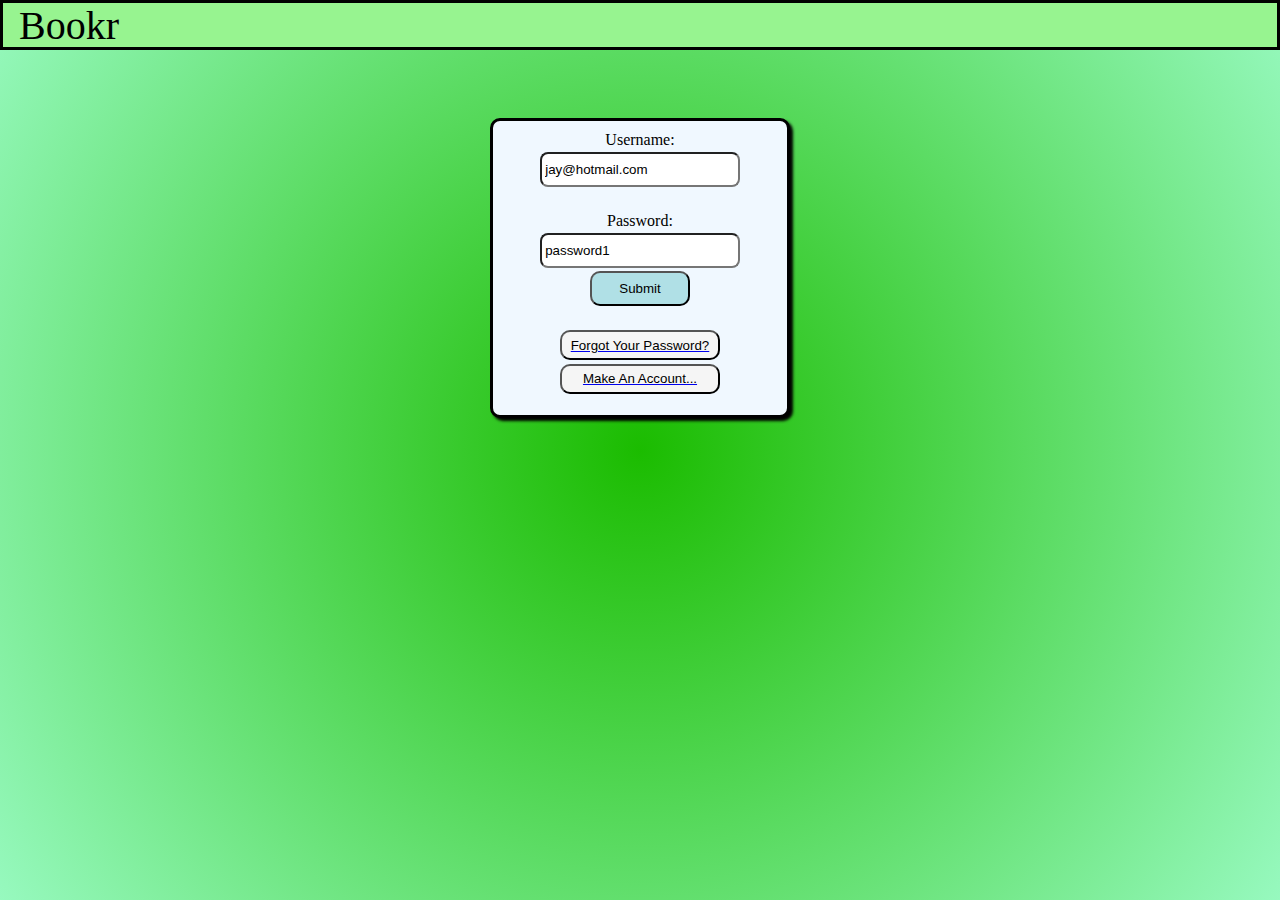
<file: index.html>
<!DOCTYPE html>
<html lang="en">
  <head>
    <meta charset="UTF-8" />
    <meta http-equiv="X-UA-Compatible" content="IE=edge" />
    <meta name="viewport" content="width=device-width, initial-scale=1.0" />
    <link rel="stylesheet" type="text/css" href="styles.css" />
    <title>Bookr | Login</title>
  </head>
  <body>
    <div class="cardContainer">
      <div class="toolbar">
        <span class="logo">Bookr</span>
      </div>
      <br /><br />
      <form id="form">
        <label className="username">Username:</label>
        <input
          value="jay@hotmail.com"
          type="text"
          id="username"
          className="nameEntry"
        />
        <br />
        <label className="password">Password:</label>
        <input
          value="password1"
          type="text"
          id="passwordEntry"
          className="passEntry"
        />
        <button type="button" id="button">Submit</button><br />
        <a href="./newPassword/newPassword.html">
          <button type="button" id="forgotPass">Forgot Your Password?</button>
        </a>
        <a href="./newAccount/newAccount.html">
          <button id="newUser" type="button">Make An Account...</button>
        </a>
      </form>
    </div>
    <script src="index.js"></script>
  </body>
</html>
</file>
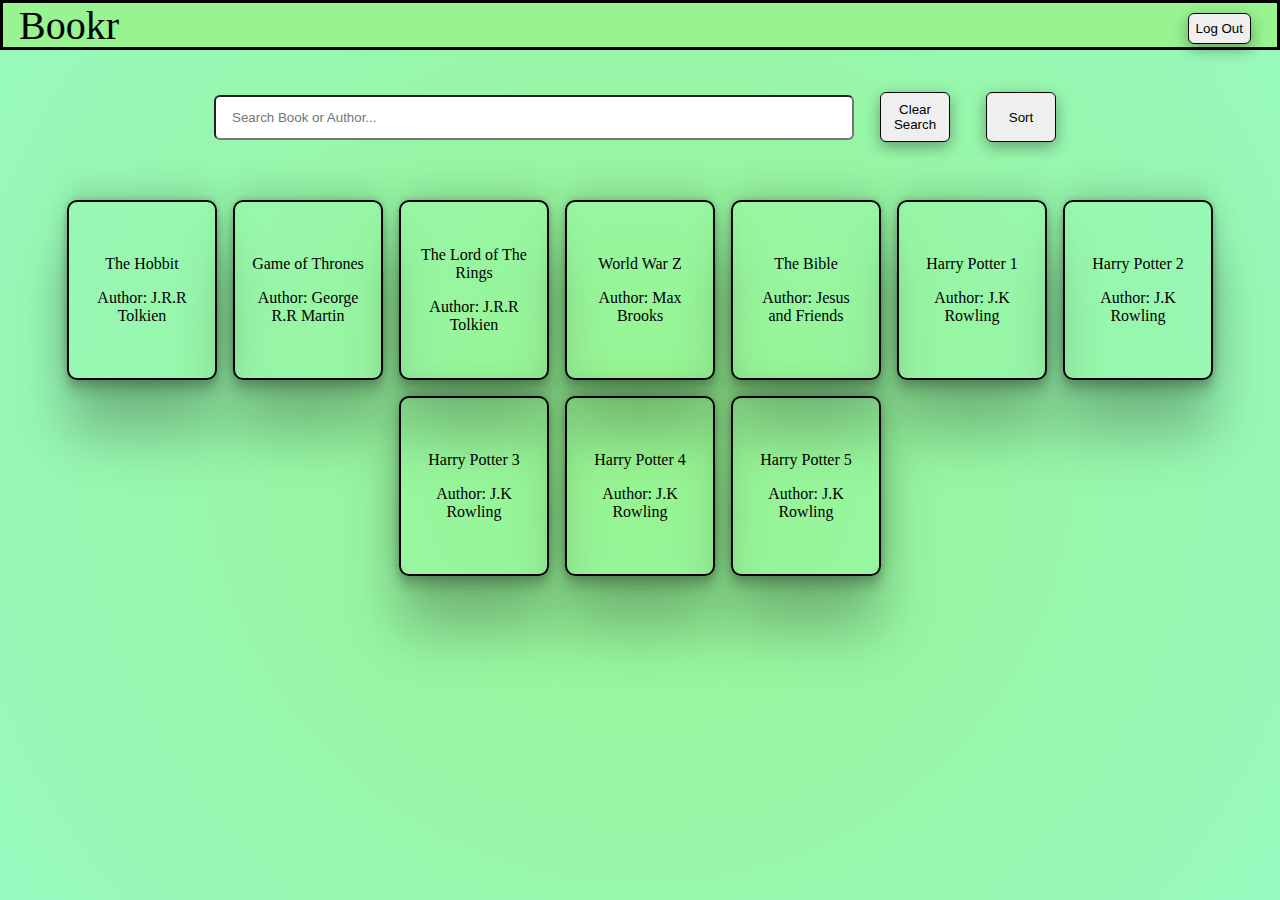
<file: library/library.html>
<!DOCTYPE html>
<html lang="en">
  <head>
    <meta charset="UTF-8" />
    <meta http-equiv="X-UA-Compatible" content="IE=edge" />
    <meta name="viewport" content="width=device-width, initial-scale=1.0" />
    <link rel="stylesheet" type="text/css" href="library.css" />
    <title>Bookr | Library</title>
  </head>
  <body>
    
    <div class="pageContainer">
      <div class="toolbar">
        <span class="logo">Bookr</span>
        <a href="../index.html">
            <button type="button" class="logoutButton">Log Out</button>
        </a>
        </div>
      <div class="searchContainer">
        <input class="searchBar" placeholder="Search Book or Author..."></input>
          <button class="clearSearch">Clear Search</button>
          <button class="sort">Sort</button>
        
      </div>
      <div class="searchResults"></div>
    </div>
    <script src="library.js"></script>
  </body>
</html>
</file>
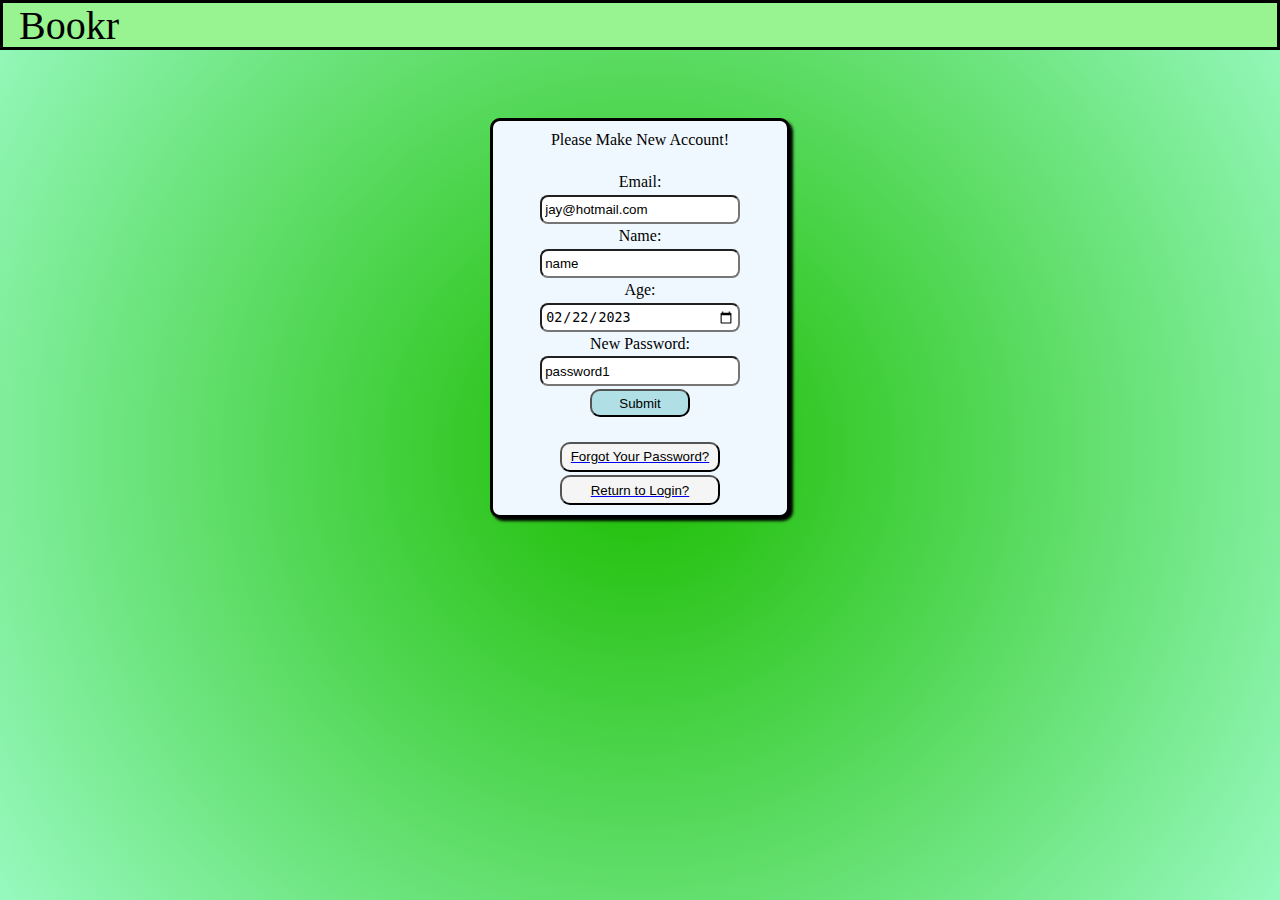
<file: newAccount/newAccount.html>
<!DOCTYPE html>
<html lang="en">
  <head>
    <meta charset="UTF-8" />
    <meta http-equiv="X-UA-Compatible" content="IE=edge" />
    <meta name="viewport" content="width=device-width, initial-scale=1.0" />
    <link rel="stylesheet" type="text/css" href="newAccount.css" />
    <title>Bookr | New Account</title>
  </head>
  <body>
    <div class="accountContainer">
      <div class="toolbar">
        <span class="logo">Bookr</span>
      </div>
      <br /><br />
      <form id="form">
        <label className="accountUsername">Please Make New Account!<br /></label
        ><br />
        <label className="accountName">Email:</label>
        <input
          value="jay@hotmail.com"
          type="text"
          id="accountEmail"
          className="emailEntry"
        />
        <label className="accountName">Name:</label>
        <input
          value="name"
          type="text"
          id="accountName"
          className="nameEntry"
        />
        <label className="accountAge">Age:</label>
        <input
          value="2023-02-22"
          type="date"
          id="accountAge"
          className="passEntry"
        />
        <label className="passwordEntry">New Password:</label>
        <input
          value="password1"
          type="text"
          id="newPassword"
          className="ageEntry"
        />
        <button type="submit" id="button">Submit</button><br />

        <a href="/newPassword/newPassword.html"
          ><button type="button" id="forgotPass">
            Forgot Your Password?
          </button></a
        >
        <a href="/index.html">
          <button type="button" id="returnLogin">Return to Login?</button>
        </a>
      </form>
    </div>
    <script src="newAccount.js"></script>
  </body>
</html>
</file>
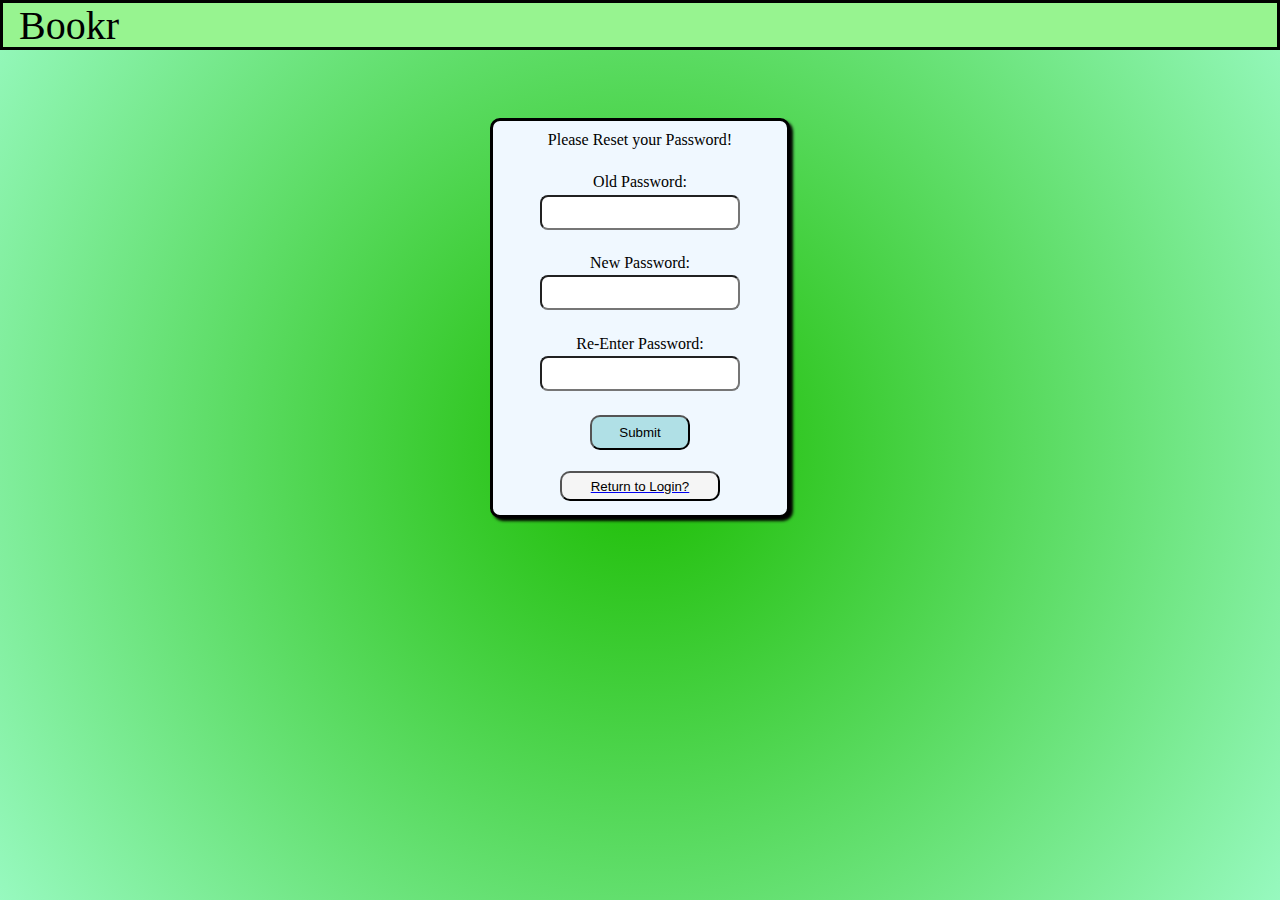
<file: newPassword/newPassword.html>
<!DOCTYPE html>
<html lang="en">
  <head>
    <meta charset="UTF-8" />
    <meta http-equiv="X-UA-Compatible" content="IE=edge" />
    <meta name="viewport" content="width=device-width, initial-scale=1.0" />
    <link rel="stylesheet" type="text/css" href="newPassword.css" />
    <title>Bookr | Forgot Password?</title>
  </head>
  <body>
    <div class="passwordCardContainer">
      <div class="toolbar">
        <span class="logo">Bookr</span>
      </div>
      <br /><br />
      <form id="form">
        <label className="accountUsername"
          >Please Reset your Password!<br /></label
        ><br />
        <label className="oldPassword">Old Password:</label>
        <input value="" type="text" id="oldPass" className="nameEntry" />
        <br />
        <label className="password">New Password:</label>
        <input type="text" id="newPass" className="passEntry" />
        <br />
        <label className="">Re-Enter Password:</label>
        <input value="" type="text" id="enterPass" className="passEntry" />
        <br />
        <a> <button type="button" id="button">Submit</button><br /> </a>
        <a href="/index.html">
          <button type="button" id="returnLogin">Return to Login?</button>
        </a>
      </form>
    </div>
    <script src="newPassword.js"></script>
  </body>
</html>
</file>
<file: styles.css>
.cardContainer {
  background: radial-gradient(circle, #1bbc00, #97f9bf);
  display: flex;
  flex-direction: column;
  /* justify-content: center; */
  align-items: center;
  width: 100%;
  min-height: 100vh;
  display: flex;
  flex-direction: column;
  gap: 1rem;
}

* {
  padding: 0;
  margin: 0;
  box-sizing: border-box;
}

.toolbar {
  width: 100%;
  background-color: #97f490;
  height: 50px;
  display: flex;
  justify-content: space-between;
  align-items: center;
  padding: 0 1rem;
  border: 3px solid black;
  font-size: 40px;
}

#form {
  background-color: aliceblue;
  display: flex;
  flex-direction: column;
  justify-content: baseline;
  align-items: center;
  border-radius: 10px;
  box-shadow: 3px 3px 3px black;
  border: 3px solid black;
  width: 300px;
  height: 300px;
  padding: 10px 10px 10px 10px;
  gap: 0.2rem;
}
/* Entry Fields */
#username {
  height: 35px;
  width: 200px;
  border-radius: 8px;
  padding: 3px;
  padding: 0.2rem;
}

#passwordEntry {
  height: 35px;
  width: 200px;
  border-radius: 8px;
  padding: 0.2rem;
}
/* buttons */
#button {
  background: powderblue;
  display: flex;
  align-items: center;
  justify-content: center;
  height: 35px;
  width: 100px;
  border-radius: 10px;
}

#forgotPass {
  background: whitesmoke;
  display: flex;
  align-items: center;
  justify-content: center;
  height: 30px;
  width: 160px;
  border-radius: 10px;
}

#newUser {
  background: whitesmoke;
  display: flex;
  align-items: center;
  justify-content: center;
  height: 30px;
  width: 160px;
  border-radius: 10px;
}
#enterPass {
  height: 20px;
  width: 200px;
  border-radius: 8px;
}
#returnLogin {
  background: whitesmoke;
  display: flex;
  align-items: center;
  justify-content: center;
  height: 30px;
  width: 160px;
  border-radius: 10px;
}
/* pop up profile page */
#profile-page {
  background-color: aliceblue;
  display: flex;
  flex-direction: column;
  justify-content: space-evenly;
  align-items: flex-start;
  border-radius: 10px;
  box-shadow: 3px 3px 3px black;
  border: 3px solid black;
  width: 250px;
  height: 250px;
  padding: 10px 10px 10px 10px;
  visibility: hidden;
}

.profile-items {
  display: flex;
  flex-direction: row;
  justify-content: flex-start;
  align-items: start;
  padding: 30px;
  width: 200px;
  font-size: 18px;
}
/* Styles for future pages */
/* #forgotPass {
  display: flex;
  flex-direction: row;
  align-items: center;
}*/

#accountContainer {
  display: flex;
  flex-direction: column;
  justify-content: center;
  align-items: center;
}
</file>
<file: library/library.css>
body {
  background: radial-gradient(circle, #97f490, #97f9bf);
  display: flex;
  flex-direction: column;
  justify-content: center;
  align-items: center;
}

* {
  padding: 0;
  margin: 0;
  box-sizing: border-box;
}

.pageContainer {
  width: 100%;
  min-height: 100vh;
  display: flex;
  flex-direction: column;
  gap: 1rem;
}

.toolbar {
  width: 100%;
  background-color: #97f490;
  height: 50px;
  display: flex;
  justify-content: space-between;
  align-items: center;
  padding: 0 1rem;
  border: 3px solid black;
  font-size: 40px;
}

.searchContainer {
  padding: 1rem;
  display: flex;
  justify-content: center;
  align-items: center;
  gap: 1rem;
}

.logoutButton {
  padding: 7px;
  margin: 10px;
  border: 1px solid black;
  border-radius: 6px;
  box-shadow: rgba(0, 0, 0, 0.35) 0px 5px 15px;
  cursor: pointer;
}

.searchResults {
  display: flex;
  justify-content: center;
  align-items: center;
  gap: 1rem;
  flex-wrap: wrap;
  padding: 1rem;
}

.resultItem {
  display: flex;
  flex-direction: column;
  justify-content: center;
  align-items: center;
  text-align: center;
  gap: 1rem;
  padding: 1rem;
  border-radius: 10px;
  box-shadow: rgba(0, 0, 0, 0.25) 0px 54px 55px,
    rgba(0, 0, 0, 0.12) 0px -12px 30px, rgba(0, 0, 0, 0.12) 0px 4px 6px,
    rgba(0, 0, 0, 0.17) 0px 12px 13px, rgba(0, 0, 0, 0.09) 0px -3px 5px;
  width: 150px;
  height: 180px;
  border: 2px solid black;
  background-color: linear-gradient(to top right, green, white);
}

.resultItem:hover {
  scale: 1.5;
  background-color: #1abc9c;
  box-shadow: rgba(0, 0, 0, 0.25) 0px 54px 55px,
    rgba(0, 0, 0, 0.12) 0px -12px 30px, rgba(0, 0, 0, 0.12) 0px 4px 6px,
    rgba(0, 0, 0, 0.17) 0px 12px 13px, rgba(0, 0, 0, 0.09) 0px -3px 5px;
}

.searchBar {
  width: 50vw;
  height: 5vh;
  border-radius: 6px;
  padding: 1rem;
}

.clearSearch {
  width: 70px;
  height: 50px;
  padding: 7px;
  margin: 10px;
  border: 1px solid black;
  border-radius: 6px;
  box-shadow: rgba(0, 0, 0, 0.35) 0px 5px 15px;
}

.sort {
  width: 70px;
  height: 50px;
  padding: 7px;
  margin: 10px;
  border: 1px solid black;
  border-radius: 6px;
  box-shadow: rgba(0, 0, 0, 0.35) 0px 5px 15px;
}
</file>
<file: newAccount/newAccount.css>
.accountContainer {
  background: radial-gradient(circle, #1bbc00, #97f9bf);
  display: flex;
  flex-direction: column;
  /* justify-content: center; */
  align-items: center;
  width: 100%;
  min-height: 100vh;
  display: flex;
  flex-direction: column;
  gap: 1rem;
}

* {
  padding: 0;
  margin: 0;
  box-sizing: border-box;
}

.toolbar {
  width: 100%;
  background-color: #97f490;
  height: 50px;
  display: flex;
  justify-content: space-between;
  align-items: center;
  padding: 0 1rem;
  border: 3px solid black;
  font-size: 40px;
}

#form {
  background-color: aliceblue;
  display: flex;
  flex-direction: column;
  justify-content: baseline;
  align-items: center;
  border-radius: 10px;
  box-shadow: 3px 3px 3px black;
  border: 3px solid black;
  width: 300px;
  height: 400px;
  padding: 10px 10px 10px 10px;
  gap: 0.2rem;
}

#accountEmail {
  height: 35px;
  width: 200px;
  border-radius: 8px;
  padding: 3px;
  padding: 0.2rem;
}

#accountName {
  height: 35px;
  width: 200px;
  border-radius: 8px;
  padding: 3px;
  padding: 0.2rem;
}

#accountAge {
  height: 35px;
  width: 200px;
  border-radius: 8px;
  padding: 3px;
  padding: 0.2rem;
}

#newPassword {
  height: 35px;
  width: 200px;
  border-radius: 8px;
  padding: 0.2rem;
  gap: 0.2rem;
}
/* buttons */
#button {
  background: powderblue;
  display: flex;
  align-items: center;
  justify-content: center;
  height: 35px;
  width: 100px;
  border-radius: 10px;
}

#forgotPass {
  background: whitesmoke;
  display: flex;
  align-items: center;
  justify-content: center;
  height: 30px;
  width: 160px;
  border-radius: 10px;
}

#newUser {
  background: whitesmoke;
  display: flex;
  align-items: center;
  justify-content: center;
  height: 30px;
  width: 160px;
  border-radius: 10px;
}
#enterPass {
  height: 20px;
  width: 200px;
  border-radius: 8px;
}
#returnLogin {
  background: whitesmoke;
  display: flex;
  align-items: center;
  justify-content: center;
  height: 30px;
  width: 160px;
  border-radius: 10px;
}
/* pop up profile page */
#profile-page {
  background-color: aliceblue;
  display: flex;
  flex-direction: column;
  justify-content: space-evenly;
  align-items: flex-start;
  border-radius: 10px;
  box-shadow: 3px 3px 3px black;
  border: 3px solid black;
  width: 250px;
  height: 250px;
  padding: 10px 10px 10px 10px;
  visibility: hidden;
}

.profile-items {
  display: flex;
  flex-direction: row;
  justify-content: flex-start;
  align-items: start;
  padding: 30px;
  width: 200px;
  font-size: 18px;
}
/* Styles for future pages */
/* #forgotPass {
  display: flex;
  flex-direction: row;
  align-items: center;
}*/

#accountContainer {
  display: flex;
  flex-direction: column;
  justify-content: center;
  align-items: center;
}
</file>
<file: newPassword/newPassword.css>
.passwordCardContainer {
  background: radial-gradient(circle, #1bbc00, #97f9bf);
  display: flex;
  flex-direction: column;
  /* justify-content: center; */
  align-items: center;
  width: 100%;
  min-height: 100vh;
  display: flex;
  flex-direction: column;
  gap: 1rem;
}

* {
  padding: 0;
  margin: 0;
  box-sizing: border-box;
}

.toolbar {
  width: 100%;
  background-color: #97f490;
  height: 50px;
  display: flex;
  justify-content: space-between;
  align-items: center;
  padding: 0 1rem;
  border: 3px solid black;
  font-size: 40px;
}

#form {
  background-color: aliceblue;
  display: flex;
  flex-direction: column;
  justify-content: baseline;
  align-items: center;
  border-radius: 10px;
  box-shadow: 3px 3px 3px black;
  border: 3px solid black;
  width: 300px;
  height: 400px;
  padding: 10px 10px 10px 10px;
  gap: 0.2rem;
}

#username {
  height: 35px;
  width: 200px;
  border-radius: 8px;
  padding: 3px;
  padding: 0.2rem;
}

#oldPass {
  height: 35px;
  width: 200px;
  border-radius: 8px;
  padding: 0.2rem;
}

#newPass {
  height: 35px;
  width: 200px;
  border-radius: 8px;
  padding: 0.2rem;
}

#enterPass {
  height: 35px;
  width: 200px;
  border-radius: 8px;
  padding: 0.2rem;
}
/* buttons */
#button {
  background: powderblue;
  display: flex;
  align-items: center;
  justify-content: center;
  height: 35px;
  width: 100px;
  border-radius: 10px;
}

#forgotPass {
  background: whitesmoke;
  display: flex;
  align-items: center;
  justify-content: center;
  height: 30px;
  width: 160px;
  border-radius: 10px;
}

#newUser {
  background: whitesmoke;
  display: flex;
  align-items: center;
  justify-content: center;
  height: 30px;
  width: 160px;
  border-radius: 10px;
}

#returnLogin {
  background: whitesmoke;
  display: flex;
  align-items: center;
  justify-content: center;
  height: 30px;
  width: 160px;
  border-radius: 10px;
}
/* pop up profile page */
#profile-page {
  background-color: aliceblue;
  display: flex;
  flex-direction: column;
  justify-content: space-evenly;
  align-items: flex-start;
  border-radius: 10px;
  box-shadow: 3px 3px 3px black;
  border: 3px solid black;
  width: 250px;
  height: 250px;
  padding: 10px 10px 10px 10px;
  visibility: hidden;
}

.profile-items {
  display: flex;
  flex-direction: row;
  justify-content: flex-start;
  align-items: start;
  padding: 30px;
  width: 200px;
  font-size: 18px;
}
/* Styles for future pages */
/* #forgotPass {
  display: flex;
  flex-direction: row;
  align-items: center;
}*/
</file>
